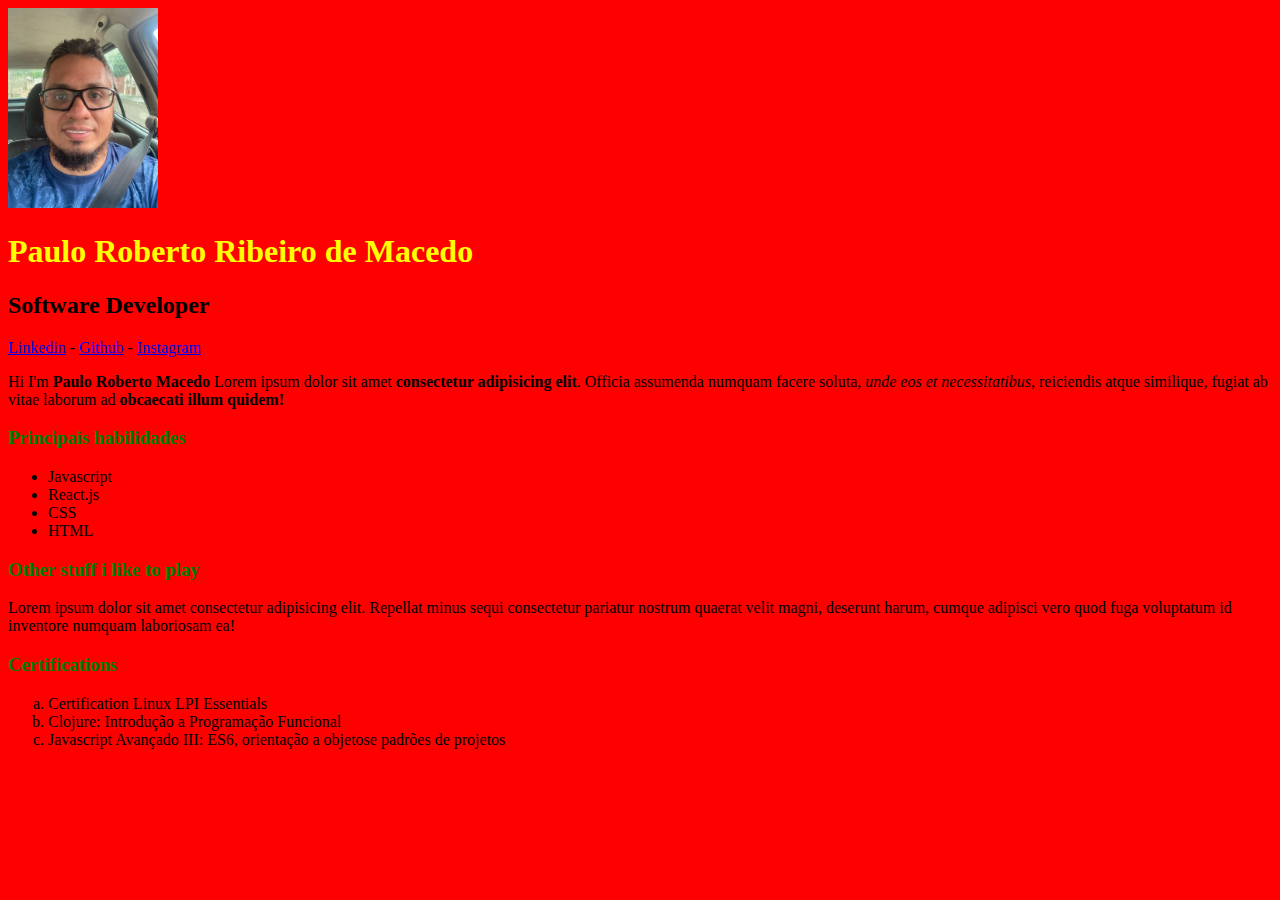
<file: 2 - CSS/Aula 1/index.html>
<!DOCTYPE html> <!-- essa tag é responsável por definir a versão do HTML -->
<html lang="pt-BR">	<!-- atributo de linguagem da página -->
	<head> <!-- cabeçalho  -->
		<title>Programador Full Stack Javascript</title> <!-- título da página -->
		<meta charset="UTF-8"> <!-- comunica ao navegador qual o formato de codificação de cararteres usado nesse documento -->
		<meta name="viewport" content="widh=device-width, initial-scale=1.0">
		<link rel="stylesheet" type="text/css" href="estilo.css"/> <!-- aqui é o link do documento de css onde iremos usar para alterar as propriedades da página em html-->
		<link rel="shortcut icon" href="images/favicon-JS.png">
	</head>
	<body> <!-- corpo do site-->
		<img src="fotoperfil.jpeg" alt="Foto: Paulo R. Macedo" class="foto-principal">

		<h1 id="titulo-principal"> Paulo Roberto Ribeiro de Macedo</h1>
		<h2>Software Developer</h2>
		<a href="https://www.linkedin.com/in/paullorm/" target="_blank">Linkedin</a> -
		<a href="http://github.com" target="_blank">Github</a> -
		<a href="http://Instagram.com" target="_blank">Instagram</a>

		<p>Hi I'm <strong>Paulo Roberto Macedo</strong> Lorem ipsum dolor sit amet <strong>consectetur adipisicing elit</strong>. Officia assumenda numquam facere soluta, <em>unde eos et necessitatibus</em>, reiciendis atque similique, fugiat ab vitae laborum ad <strong>obcaecati illum quidem!</strong></p>
		<h3>Principais habilidades</h3>
		<ul>
			<li>Javascript</li>
			<li>React.js</li>
			<li>CSS</li>
			<li>HTML</li>
		</ul>

		<h3>Other stuff i like to play</h3>
		<p>Lorem ipsum dolor sit amet consectetur adipisicing elit. Repellat minus sequi consectetur pariatur nostrum quaerat velit magni, deserunt harum, cumque adipisci vero quod fuga voluptatum id inventore numquam laboriosam ea!</p>

		<h3>Certifications</h3>
		<ol type="a">
			<li>Certification Linux LPI Essentials</li>
			<li>Clojure: Introdução a Programação Funcional</li>
			<li>Javascript Avançado III: ES6, orientação a objetose padrões de projetos</li>
		</ol>
	</body>
</html>
</file>
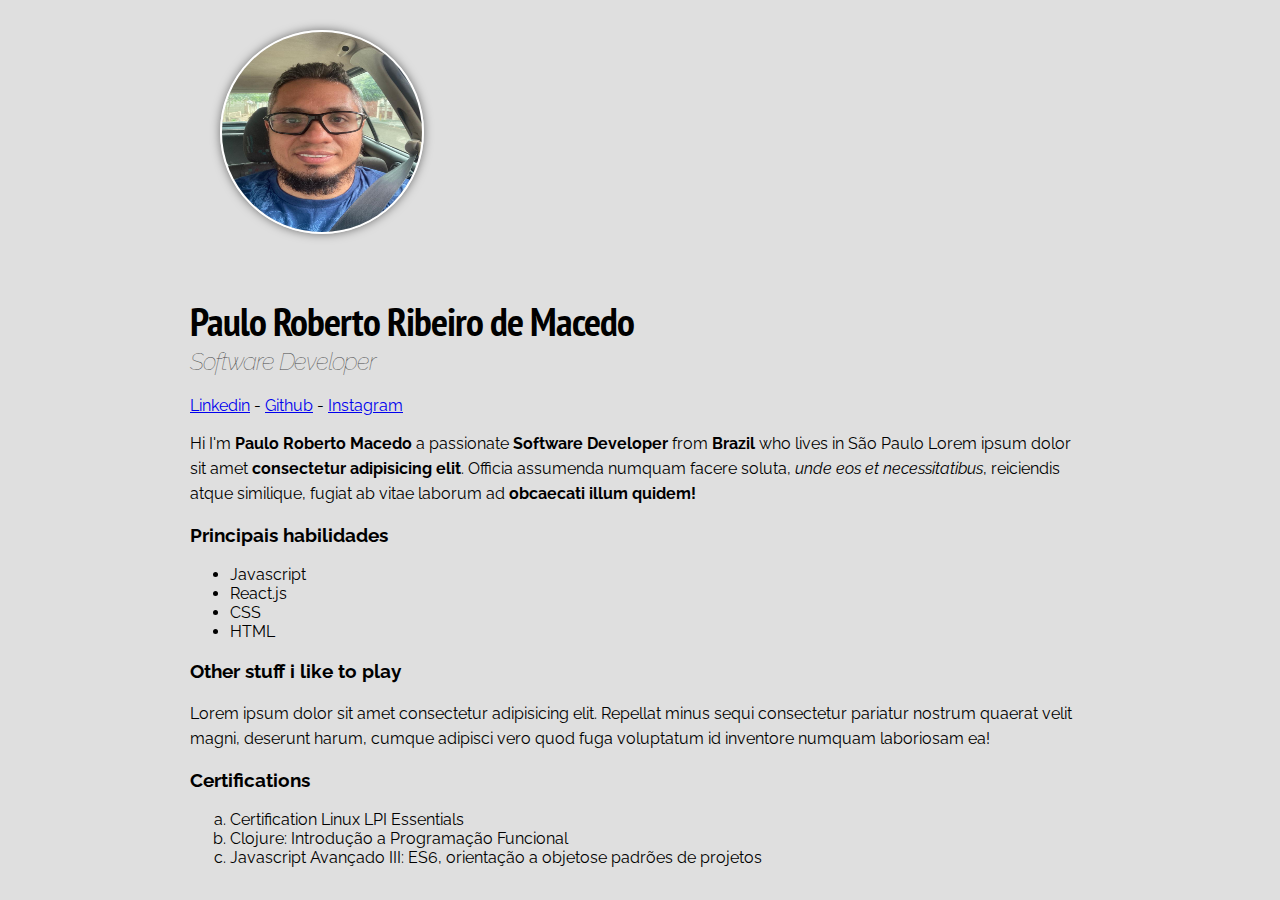
<file: 2 - CSS/Aula 10/index.html>
<!DOCTYPE html> <!-- essa tag é responsável por definir a versão do HTML -->
<html lang="pt-BR">	<!-- atributo de linguagem da página -->
	<head> <!-- cabeçalho  -->
		<title>Programador Full Stack Javascript</title> <!-- título da página -->
		<meta charset="UTF-8"> <!-- comunica ao navegador qual o formato de codificação de cararteres usado nesse documento -->
		<meta name="viewport" content="widh=device-width, initial-scale=1.0">
		<link rel="preconnect" href="https://fonts.googleapis.com">
		<link rel="preconnect" href="https://fonts.gstatic.com" crossorigin>
		<link href="https://fonts.googleapis.com/css2?family=PT+Sans+Narrow:wght@700&family=Raleway:wght@400;500&display=swap" rel="stylesheet">
		<link rel="stylesheet" type="text/css" href="estilo.css"/> <!-- aqui é o link do documento de css onde iremos usar para alterar as propriedades da página em html-->
		<link rel="shortcut icon" href="images/favicon-JS.png">
	</head>
	<body> <!-- corpo do site-->
		<div class="container">
			<img src="fotoperfil.jpeg" alt="Foto: Paulo R. Macedo" class="foto-principal">

			<h1> Paulo Roberto Ribeiro de Macedo</h1>
			<h2>Software Developer</h2>
			<a href="https://www.linkedin.com/in/paullorm/" target="_blank">Linkedin</a> -
			<a href="http://github.com" target="_blank">Github</a> -
			<a href="http://Instagram.com" target="_blank">Instagram</a>

			<p>Hi I'm <strong>Paulo Roberto Macedo</strong> a passionate <strong>Software Developer</strong> from <strong>Brazil</strong> who lives in São Paulo Lorem ipsum dolor sit amet <strong>consectetur adipisicing elit</strong>. Officia assumenda numquam facere soluta, <em>unde eos et necessitatibus</em>, reiciendis atque similique, fugiat ab vitae laborum ad <strong>obcaecati illum quidem!</strong></p>
			<h3>Principais habilidades</h3>
			<ul>
				<li>Javascript</li>
				<li>React.js</li>
				<li>CSS</li>
				<li>HTML</li>
			</ul>

			<h3>Other stuff i like to play</h3>
			<p>Lorem ipsum dolor sit amet consectetur adipisicing elit. Repellat minus sequi consectetur pariatur nostrum quaerat velit magni, deserunt harum, cumque adipisci vero quod fuga voluptatum id inventore numquam laboriosam ea!</p>

			<h3>Certifications</h3>
			<ol type="a">
				<li>Certification Linux LPI Essentials</li>
				<li>Clojure: Introdução a Programação Funcional</li>
				<li>Javascript Avançado III: ES6, orientação a objetose padrões de projetos</li>
			</ol>
		</div>
	</body>
</html>
</file>
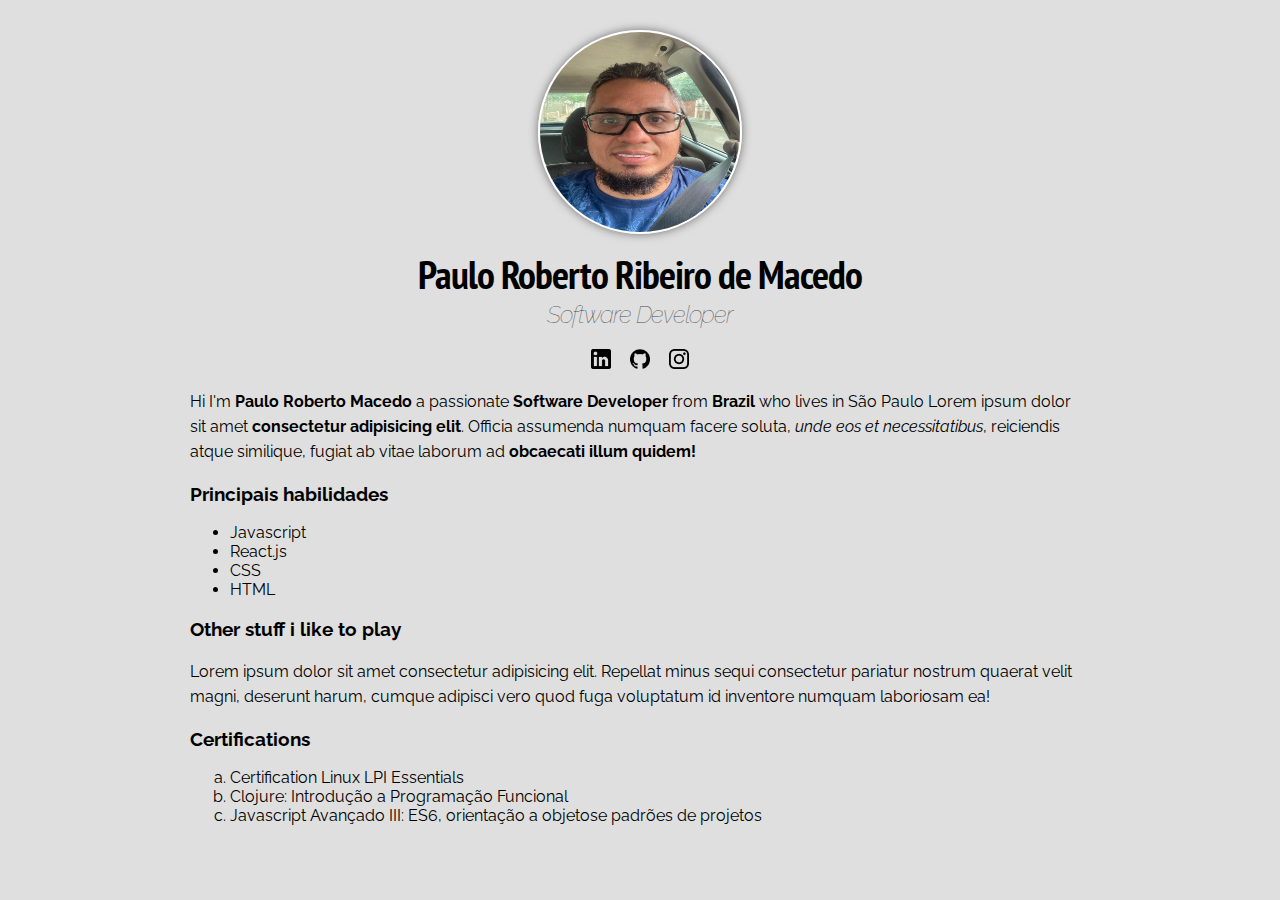
<file: 2 - CSS/Aula 11/index.html>
<!DOCTYPE html> <!-- essa tag é responsável por definir a versão do HTML -->
<html lang="pt-BR">	<!-- atributo de linguagem da página -->
	<head> <!-- cabeçalho  -->
		<title>Programador Full Stack Javascript</title> <!-- título da página -->
		<meta charset="UTF-8"> <!-- comunica ao navegador qual o formato de codificação de cararteres usado nesse documento -->
		<meta name="viewport" content="widh=device-width, initial-scale=1.0">
		<link rel="preconnect" href="https://fonts.googleapis.com">
		<link rel="preconnect" href="https://fonts.gstatic.com" crossorigin>
		<link href="https://fonts.googleapis.com/css2?family=PT+Sans+Narrow:wght@700&family=Raleway:wght@400;500&display=swap" rel="stylesheet">
		<link rel="stylesheet" type="text/css" href="estilo.css"/> <!-- aqui é o link do documento de css onde iremos usar para alterar as propriedades da página em html-->
		<link rel="shortcut icon" href="images/favicon-JS.png">
	</head>
	<body> <!-- corpo do site-->
		<div class="container">
			<div class="profile">
				<img src="fotoperfil.jpeg" alt="Foto: Paulo R. Macedo" class="foto-principal">

				<h1> Paulo Roberto Ribeiro de Macedo</h1>
				<h2>Software Developer</h2>
				<a href="https://www.linkedin.com/in/paullorm/" target="_blank" class="social-links">
					<img src="logo-linkedin.png" alt="Linkedin" class="social-icons">
				</a>
				<a href="http://github.com" target="_blank" class="social-links">
					<img src="logo-github.png" alt="Github" class="social-icons github">
				</a>
				<a href="http://Instagram.com" target="_blank" class="social-links">
					<img src="logo-instagram.png" alt="Instagram" class="social-icons">
				</a>
			</div>
			<p>Hi I'm <strong>Paulo Roberto Macedo</strong> a passionate <strong>Software Developer</strong> from <strong>Brazil</strong> who lives in São Paulo Lorem ipsum dolor sit amet <strong>consectetur adipisicing elit</strong>. Officia assumenda numquam facere soluta, <em>unde eos et necessitatibus</em>, reiciendis atque similique, fugiat ab vitae laborum ad <strong>obcaecati illum quidem!</strong></p>
			<h3>Principais habilidades</h3>
			<ul>
				<li>Javascript</li>
				<li>React.js</li>
				<li>CSS</li>
				<li>HTML</li>
			</ul>

			<h3>Other stuff i like to play</h3>
			<p>Lorem ipsum dolor sit amet consectetur adipisicing elit. Repellat minus sequi consectetur pariatur nostrum quaerat velit magni, deserunt harum, cumque adipisci vero quod fuga voluptatum id inventore numquam laboriosam ea!</p>

			<h3>Certifications</h3>
			<ol type="a">
				<li>Certification Linux LPI Essentials</li>
				<li>Clojure: Introdução a Programação Funcional</li>
				<li>Javascript Avançado III: ES6, orientação a objetose padrões de projetos</li>
			</ol>
		</div>
	</body>
</html>
</file>
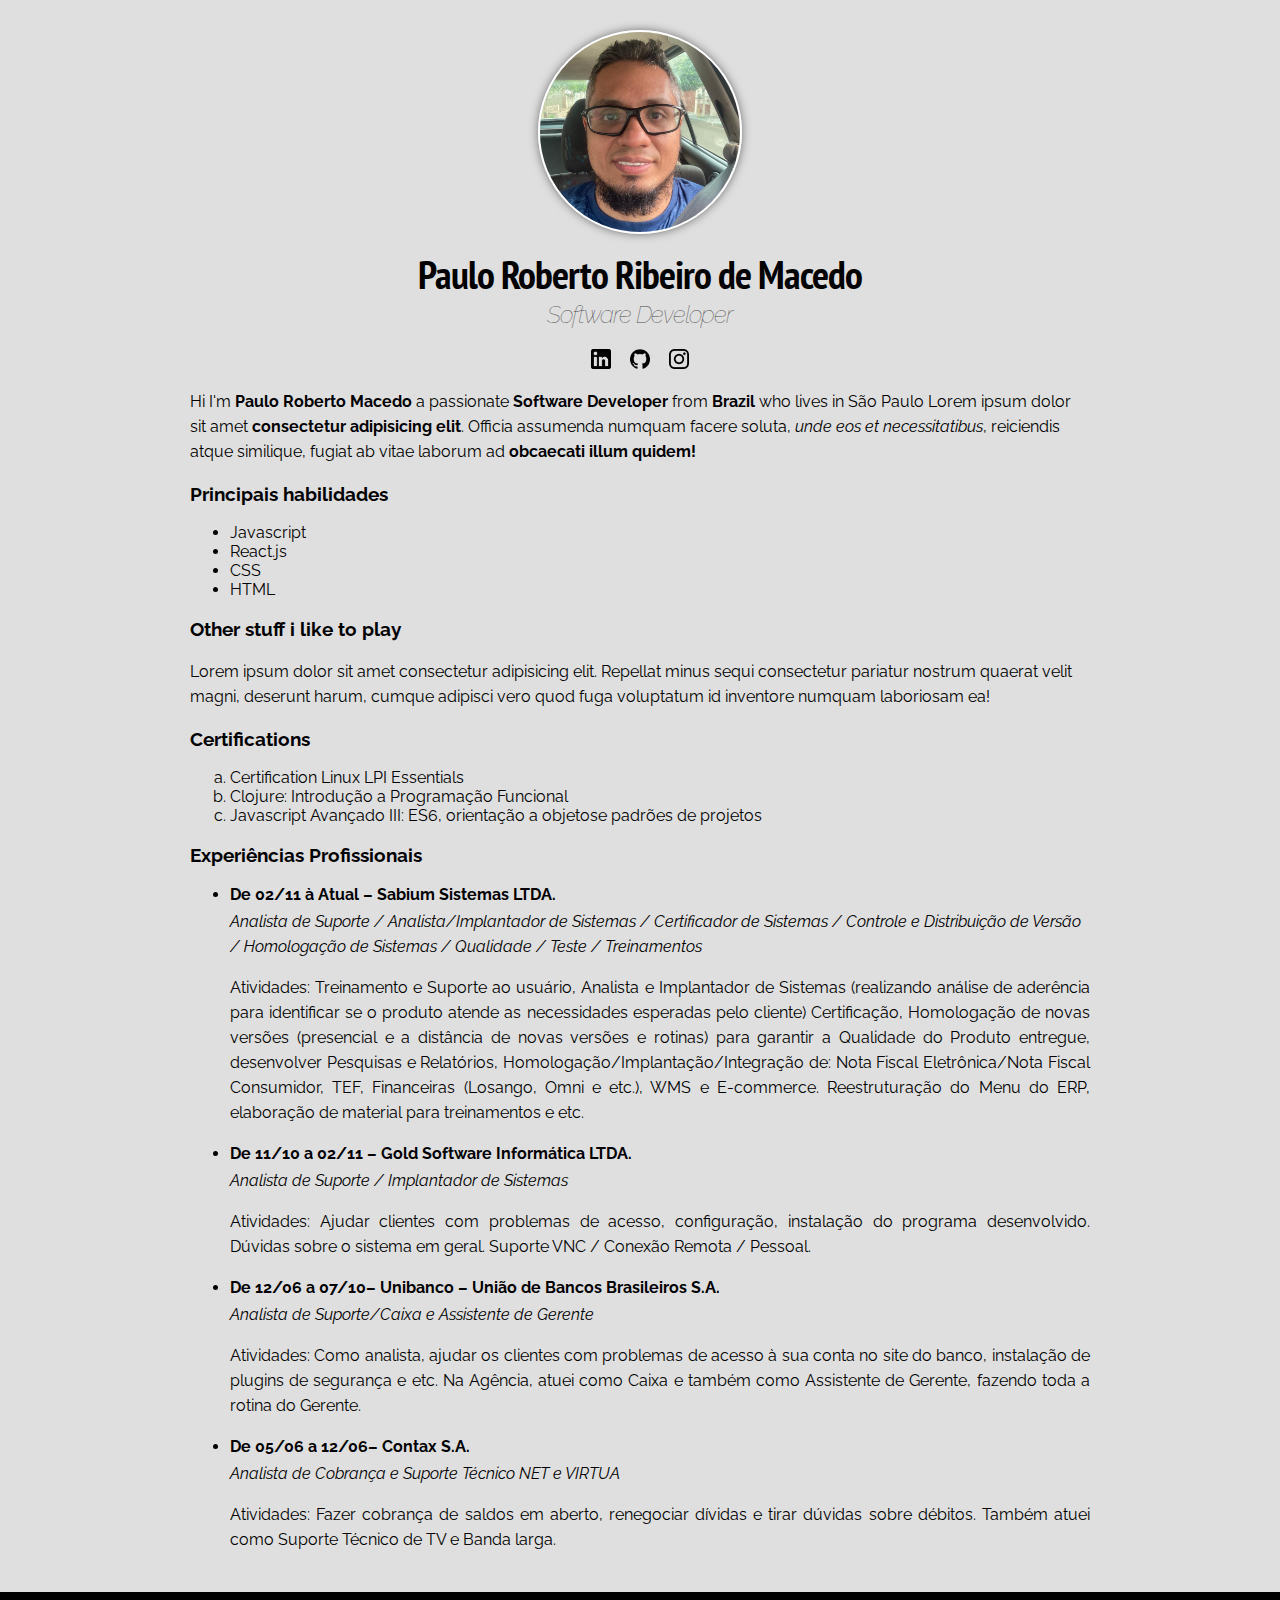
<file: 2 - CSS/Aula 12/index.html>
<!DOCTYPE html> <!-- essa tag é responsável por definir a versão do HTML -->
<html lang="pt-BR">	<!-- atributo de linguagem da página -->
	<head> <!-- cabeçalho  -->
		<title>Programador Full Stack Javascript</title> <!-- título da página -->
		<meta charset="UTF-8"> <!-- comunica ao navegador qual o formato de codificação de cararteres usado nesse documento -->
		<meta name="viewport" content="widh=device-width, initial-scale=1.0">
		<link rel="preconnect" href="https://fonts.googleapis.com">
		<link rel="preconnect" href="https://fonts.gstatic.com" crossorigin>
		<link href="https://fonts.googleapis.com/css2?family=PT+Sans+Narrow:wght@700&family=Raleway:wght@400;500&display=swap" rel="stylesheet">
		<link rel="stylesheet" type="text/css" href="estilo.css"/> <!-- aqui é o link do documento de css onde iremos usar para alterar as propriedades da página em html-->
		<link rel="shortcut icon" href="images/favicon-JS.png">
	</head>
	<body> <!-- corpo do site-->
		<div class="container">
			<div class="profile">
				<img src="fotoperfil.jpeg" alt="Foto: Paulo R. Macedo" class="foto-principal">

				<h1> Paulo Roberto Ribeiro de Macedo</h1>
				<h2>Software Developer</h2>
				<a href="https://www.linkedin.com/in/paullorm/" target="_blank" class="social-links">
					<img src="logo-linkedin.png" alt="Linkedin" class="social-icons">
				</a>
				<a href="http://github.com" target="_blank" class="social-links">
					<img src="logo-github.png" alt="Github" class="social-icons github">
				</a>
				<a href="http://Instagram.com" target="_blank" class="social-links">
					<img src="logo-instagram.png" alt="Instagram" class="social-icons">
				</a>
			</div>
			<p>Hi I'm <strong>Paulo Roberto Macedo</strong> a passionate <strong>Software Developer</strong> from <strong>Brazil</strong> who lives in São Paulo Lorem ipsum dolor sit amet <strong>consectetur adipisicing elit</strong>. Officia assumenda numquam facere soluta, <em>unde eos et necessitatibus</em>, reiciendis atque similique, fugiat ab vitae laborum ad <strong>obcaecati illum quidem!</strong></p>
			<h3>Principais habilidades</h3>
			<ul>
				<li>Javascript</li>
				<li>React.js</li>
				<li>CSS</li>
				<li>HTML</li>
			</ul>

			<h3>Other stuff i like to play</h3>
			<p>Lorem ipsum dolor sit amet consectetur adipisicing elit. Repellat minus sequi consectetur pariatur nostrum quaerat velit magni, deserunt harum, cumque adipisci vero quod fuga voluptatum id inventore numquam laboriosam ea!</p>

			<h3>Certifications</h3>
			<ol type="a">
				<li>Certification Linux LPI Essentials</li>
				<li>Clojure: Introdução a Programação Funcional</li>
				<li>Javascript Avançado III: ES6, orientação a objetose padrões de projetos</li>
			</ol>

			<h3>Experiências Profissionais</h3>
			<ul class="jobs-list">
				<li>
					<h4 class="empresa">De 02/11 à Atual – Sabium Sistemas LTDA.</h4>
					<p class="cargo"><i>Analista de Suporte / Analista/Implantador de Sistemas / Certificador de Sistemas / Controle e Distribuição de Versão / Homologação de Sistemas / Qualidade / Teste / Treinamentos</i></p>
					<p class="atividade">Atividades: Treinamento e Suporte ao usuário, Analista e Implantador de Sistemas (realizando análise de aderência para identificar se o produto atende as necessidades esperadas pelo cliente) Certificação, Homologação de novas versões (presencial e a distância de novas versões e rotinas) para garantir a Qualidade do Produto entregue, desenvolver Pesquisas e Relatórios, Homologação/Implantação/Integração de: Nota Fiscal Eletrônica/Nota Fiscal Consumidor, TEF, Financeiras (Losango, Omni e etc.), WMS e E-commerce. Reestruturação do Menu do ERP, elaboração de material para treinamentos e etc.</p><br>
				</li>
				<li>
					<h4 class="empresa">De 11/10 a 02/11 – Gold Software Informática LTDA.</h4>
					<p class="cargo"><i>Analista de Suporte / Implantador de Sistemas</i></p>
					<p class="atividade">Atividades: Ajudar clientes com problemas de acesso, configuração, instalação do programa desenvolvido. Dúvidas sobre o sistema em geral. Suporte VNC / Conexão Remota / Pessoal.</p><br>
				</li>
				<li>
					<h4 class="empresa">De 12/06 a 07/10– Unibanco – União de Bancos Brasileiros S.A.</h4>
					<p class="cargo"><i>Analista de Suporte/Caixa e Assistente de Gerente</i></p>
					<p class="atividade">Atividades: Como analista, ajudar os clientes com problemas de acesso à sua conta no site do banco, instalação de plugins de segurança e etc. Na Agência, atuei como Caixa e também como Assistente de Gerente, fazendo toda a rotina do Gerente.</p><br>
				</li>
				<li>
					<h4 class="empresa">De 05/06 a 12/06– Contax S.A.</h4>
					<p class="cargo"><i>Analista de Cobrança e Suporte Técnico NET e VIRTUA</i></p>
					<p class="atividade">Atividades: Fazer cobrança de saldos em aberto, renegociar dívidas e tirar dúvidas sobre débitos. Também atuei como Suporte Técnico de TV e Banda larga.</p>
				</li>
			</ul>
		</div>
		<div class="footer">
			Desenvolvido por Paulo R. R. de Macedo
		</div>
	</body>
</html>
</file>
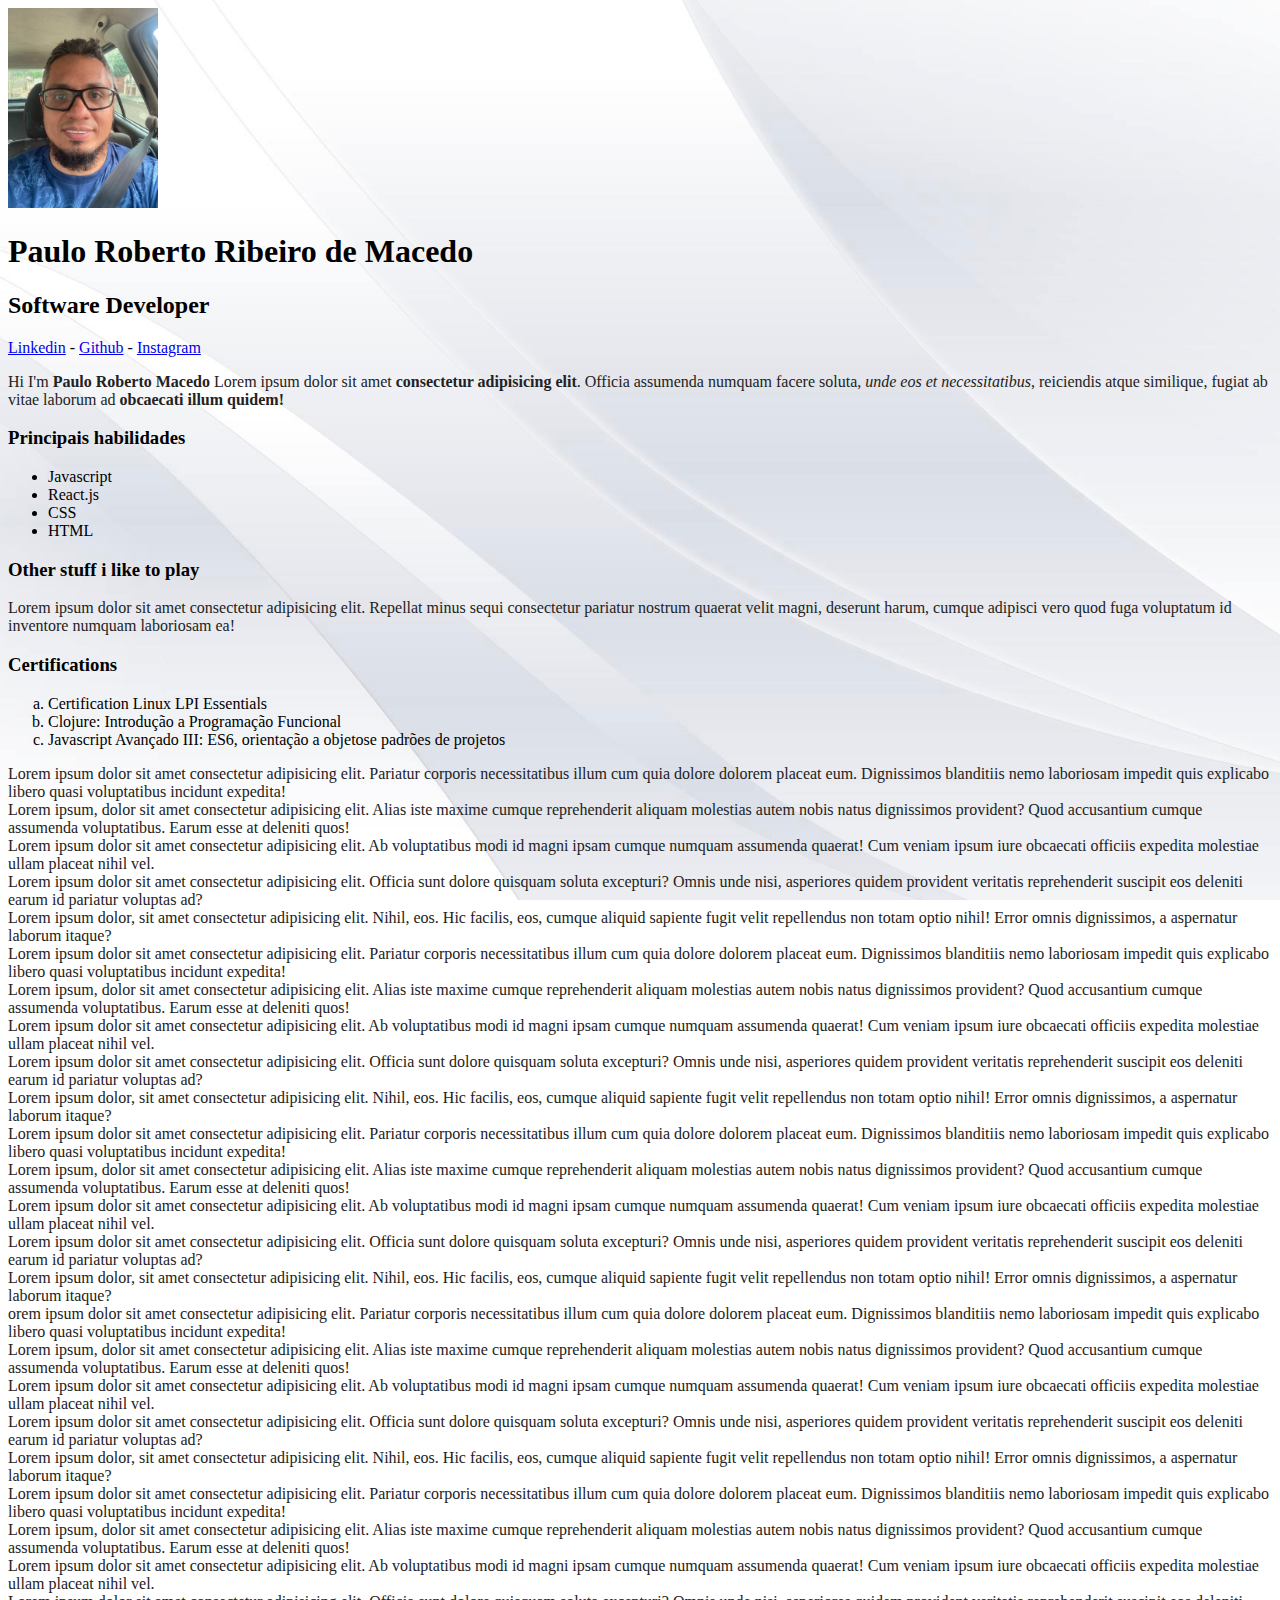
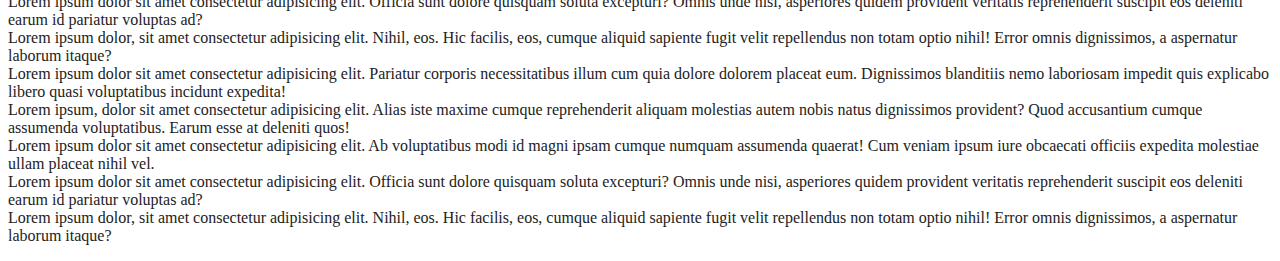
<file: 2 - CSS/Aula 3/index.html>
<!DOCTYPE html> <!-- essa tag é responsável por definir a versão do HTML -->
<html lang="pt-BR">	<!-- atributo de linguagem da página -->
	<head> <!-- cabeçalho  -->
		<title>Programador Full Stack Javascript</title> <!-- título da página -->
		<meta charset="UTF-8"> <!-- comunica ao navegador qual o formato de codificação de cararteres usado nesse documento -->
		<meta name="viewport" content="widh=device-width, initial-scale=1.0">
		<link rel="stylesheet" type="text/css" href="estilo.css"/> <!-- aqui é o link do documento de css onde iremos usar para alterar as propriedades da página em html-->
		<link rel="shortcut icon" href="images/favicon-JS.png">
	</head>
	<body> <!-- corpo do site-->
		<img src="fotoperfil.jpeg" alt="Foto: Paulo R. Macedo" class="foto-principal">

		<h1 id="titulo-principal"> Paulo Roberto Ribeiro de Macedo</h1>
		<h2>Software Developer</h2>
		<a href="https://www.linkedin.com/in/paullorm/" target="_blank">Linkedin</a> -
		<a href="http://github.com" target="_blank">Github</a> -
		<a href="http://Instagram.com" target="_blank">Instagram</a>

		<p>Hi I'm <strong>Paulo Roberto Macedo</strong> Lorem ipsum dolor sit amet <strong>consectetur adipisicing elit</strong>. Officia assumenda numquam facere soluta, <em>unde eos et necessitatibus</em>, reiciendis atque similique, fugiat ab vitae laborum ad <strong>obcaecati illum quidem!</strong></p>
		<h3>Principais habilidades</h3>
		<ul>
			<li>Javascript</li>
			<li>React.js</li>
			<li>CSS</li>
			<li>HTML</li>
		</ul>

		<h3>Other stuff i like to play</h3>
		<p>Lorem ipsum dolor sit amet consectetur adipisicing elit. Repellat minus sequi consectetur pariatur nostrum quaerat velit magni, deserunt harum, cumque adipisci vero quod fuga voluptatum id inventore numquam laboriosam ea!</p>

		<h3>Certifications</h3>
		<ol type="a">
			<li>Certification Linux LPI Essentials</li>
			<li>Clojure: Introdução a Programação Funcional</li>
			<li>Javascript Avançado III: ES6, orientação a objetose padrões de projetos</li>
		</ol>

		<p>Lorem ipsum dolor sit amet consectetur adipisicing elit. Pariatur corporis necessitatibus illum cum quia dolore dolorem placeat eum. Dignissimos blanditiis nemo laboriosam impedit quis explicabo libero quasi voluptatibus incidunt expedita!<br>
			Lorem ipsum, dolor sit amet consectetur adipisicing elit. Alias iste maxime cumque reprehenderit aliquam molestias autem nobis natus dignissimos provident? Quod accusantium cumque assumenda voluptatibus. Earum esse at deleniti quos!<br>
			Lorem ipsum dolor sit amet consectetur adipisicing elit. Ab voluptatibus modi id magni ipsam cumque numquam assumenda quaerat! Cum veniam ipsum iure obcaecati officiis expedita molestiae ullam placeat nihil vel.<br>
			Lorem ipsum dolor sit amet consectetur adipisicing elit. Officia sunt dolore quisquam soluta excepturi? Omnis unde nisi, asperiores quidem provident veritatis reprehenderit suscipit eos deleniti earum id pariatur voluptas ad?<br>
			Lorem ipsum dolor, sit amet consectetur adipisicing elit. Nihil, eos. Hic facilis, eos, cumque aliquid sapiente fugit velit repellendus non totam optio nihil! Error omnis dignissimos, a aspernatur laborum itaque?<br>
			Lorem ipsum dolor sit amet consectetur adipisicing elit. Pariatur corporis necessitatibus illum cum quia dolore dolorem placeat eum. Dignissimos blanditiis nemo laboriosam impedit quis explicabo libero quasi voluptatibus incidunt expedita!<br>
			Lorem ipsum, dolor sit amet consectetur adipisicing elit. Alias iste maxime cumque reprehenderit aliquam molestias autem nobis natus dignissimos provident? Quod accusantium cumque assumenda voluptatibus. Earum esse at deleniti quos!<br>
			Lorem ipsum dolor sit amet consectetur adipisicing elit. Ab voluptatibus modi id magni ipsam cumque numquam assumenda quaerat! Cum veniam ipsum iure obcaecati officiis expedita molestiae ullam placeat nihil vel.<br>
			Lorem ipsum dolor sit amet consectetur adipisicing elit. Officia sunt dolore quisquam soluta excepturi? Omnis unde nisi, asperiores quidem provident veritatis reprehenderit suscipit eos deleniti earum id pariatur voluptas ad?<br>
			Lorem ipsum dolor, sit amet consectetur adipisicing elit. Nihil, eos. Hic facilis, eos, cumque aliquid sapiente fugit velit repellendus non totam optio nihil! Error omnis dignissimos, a aspernatur laborum itaque?<br>
			Lorem ipsum dolor sit amet consectetur adipisicing elit. Pariatur corporis necessitatibus illum cum quia dolore dolorem placeat eum. Dignissimos blanditiis nemo laboriosam impedit quis explicabo libero quasi voluptatibus incidunt expedita!<br>
			Lorem ipsum, dolor sit amet consectetur adipisicing elit. Alias iste maxime cumque reprehenderit aliquam molestias autem nobis natus dignissimos provident? Quod accusantium cumque assumenda voluptatibus. Earum esse at deleniti quos!<br>
			Lorem ipsum dolor sit amet consectetur adipisicing elit. Ab voluptatibus modi id magni ipsam cumque numquam assumenda quaerat! Cum veniam ipsum iure obcaecati officiis expedita molestiae ullam placeat nihil vel.<br>
			Lorem ipsum dolor sit amet consectetur adipisicing elit. Officia sunt dolore quisquam soluta excepturi? Omnis unde nisi, asperiores quidem provident veritatis reprehenderit suscipit eos deleniti earum id pariatur voluptas ad?<br>
			Lorem ipsum dolor, sit amet consectetur adipisicing elit. Nihil, eos. Hic facilis, eos, cumque aliquid sapiente fugit velit repellendus non totam optio nihil! Error omnis dignissimos, a aspernatur laborum itaque?<br>orem ipsum dolor sit amet consectetur adipisicing elit. Pariatur corporis necessitatibus illum cum quia dolore dolorem placeat eum. Dignissimos blanditiis nemo laboriosam impedit quis explicabo libero quasi voluptatibus incidunt expedita!<br>
			Lorem ipsum, dolor sit amet consectetur adipisicing elit. Alias iste maxime cumque reprehenderit aliquam molestias autem nobis natus dignissimos provident? Quod accusantium cumque assumenda voluptatibus. Earum esse at deleniti quos!<br>
			Lorem ipsum dolor sit amet consectetur adipisicing elit. Ab voluptatibus modi id magni ipsam cumque numquam assumenda quaerat! Cum veniam ipsum iure obcaecati officiis expedita molestiae ullam placeat nihil vel.<br>
			Lorem ipsum dolor sit amet consectetur adipisicing elit. Officia sunt dolore quisquam soluta excepturi? Omnis unde nisi, asperiores quidem provident veritatis reprehenderit suscipit eos deleniti earum id pariatur voluptas ad?<br>
			Lorem ipsum dolor, sit amet consectetur adipisicing elit. Nihil, eos. Hic facilis, eos, cumque aliquid sapiente fugit velit repellendus non totam optio nihil! Error omnis dignissimos, a aspernatur laborum itaque?<br>
			Lorem ipsum dolor sit amet consectetur adipisicing elit. Pariatur corporis necessitatibus illum cum quia dolore dolorem placeat eum. Dignissimos blanditiis nemo laboriosam impedit quis explicabo libero quasi voluptatibus incidunt expedita!<br>
			Lorem ipsum, dolor sit amet consectetur adipisicing elit. Alias iste maxime cumque reprehenderit aliquam molestias autem nobis natus dignissimos provident? Quod accusantium cumque assumenda voluptatibus. Earum esse at deleniti quos!<br>
			Lorem ipsum dolor sit amet consectetur adipisicing elit. Ab voluptatibus modi id magni ipsam cumque numquam assumenda quaerat! Cum veniam ipsum iure obcaecati officiis expedita molestiae ullam placeat nihil vel.<br>
			Lorem ipsum dolor sit amet consectetur adipisicing elit. Officia sunt dolore quisquam soluta excepturi? Omnis unde nisi, asperiores quidem provident veritatis reprehenderit suscipit eos deleniti earum id pariatur voluptas ad?<br>
			Lorem ipsum dolor, sit amet consectetur adipisicing elit. Nihil, eos. Hic facilis, eos, cumque aliquid sapiente fugit velit repellendus non totam optio nihil! Error omnis dignissimos, a aspernatur laborum itaque?<br>
			Lorem ipsum dolor sit amet consectetur adipisicing elit. Pariatur corporis necessitatibus illum cum quia dolore dolorem placeat eum. Dignissimos blanditiis nemo laboriosam impedit quis explicabo libero quasi voluptatibus incidunt expedita!<br>
			Lorem ipsum, dolor sit amet consectetur adipisicing elit. Alias iste maxime cumque reprehenderit aliquam molestias autem nobis natus dignissimos provident? Quod accusantium cumque assumenda voluptatibus. Earum esse at deleniti quos!<br>
			Lorem ipsum dolor sit amet consectetur adipisicing elit. Ab voluptatibus modi id magni ipsam cumque numquam assumenda quaerat! Cum veniam ipsum iure obcaecati officiis expedita molestiae ullam placeat nihil vel.<br>
			Lorem ipsum dolor sit amet consectetur adipisicing elit. Officia sunt dolore quisquam soluta excepturi? Omnis unde nisi, asperiores quidem provident veritatis reprehenderit suscipit eos deleniti earum id pariatur voluptas ad?<br>
			Lorem ipsum dolor, sit amet consectetur adipisicing elit. Nihil, eos. Hic facilis, eos, cumque aliquid sapiente fugit velit repellendus non totam optio nihil! Error omnis dignissimos, a aspernatur laborum itaque?<br>
		</p>
	</body>
</html>
</file>
<file: 2 - CSS/Aula 1/estilo.css>
body {
    background-color: red;
}

h3 {
    color: green;
}

.foto-principal {
    width: 150px;
}

#titulo-principal {
    color: yellow;
}
</file>
<file: 2 - CSS/Aula 10/estilo.css>
/*margin = Espaçamento Externo
  padding = Espaçamento Interno*/
body {
    background-color: #dfdfdf;
    font-family: 'Raleway', sans-serif;
    margin: 0;
}

.container {
    width: 900px;
    margin: 0 auto; 
}

.foto-principal {
    width: 200px;
    height: 200px;
    border: 2px solid white; /*shorthand*/
    border-radius: 50%; /*1º canto superior esquerdo, 2º canto superior direito, 3º canto inferior direito, 4º inferior esquerdo*/
    margin: 30px; /*shorthand, ou seja, tudo em apenas uma linha*/
    box-shadow: 0px 0px 10px rgb(112, 112, 112); /*Colocar sombra envolta do elemento*/
}

h1 {
    margin-bottom: 0;
    letter-spacing: -1px; /*Aumentar ou dimunuir o espaçamento das letras*/
    font-family: 'PT Sans Narrow', sans-serif;
    font-size: 40px;
}

h2 {
    margin-top: 0;
    font-style: italic;
    color: rgb(73 73 73);
    font-weight: 100; /*Espessura da letra*/
    letter-spacing: -1px; /*Aumentar ou dimunuir o espaçamento das letras*/
}

p {
    line-height: 25px;
}
</file>
<file: 2 - CSS/Aula 11/estilo.css>
/*margin = Espaçamento Externo
  padding = Espaçamento Interno*/
body {
    background-color: #dfdfdf;
    font-family: 'Raleway', sans-serif;
    margin: 0;
}

.container {
    width: 900px;
    margin: 0 auto;
}

.profile {
    text-align: center;
}

.foto-principal {
    width: 200px;
    height: 200px;
    border: 2px solid white; /*shorthand*/
    border-radius: 50%; /*1º canto superior esquerdo, 2º canto superior direito, 3º canto inferior direito, 4º inferior esquerdo*/
    margin: 30px 30px 0 30px; /*shorthand, ou seja, tudo em apenas uma linha*/
    box-shadow: 0px 0px 10px rgb(112, 112, 112); /*Colocar sombra envolta do elemento*/
}

h1 {
    margin-top: 10px;
    margin-bottom: 0;
    letter-spacing: -1px; /*Aumentar ou dimunuir o espaçamento das letras*/
    font-family: 'PT Sans Narrow', sans-serif;
    font-size: 40px;
}

h2 {
    margin-top: 0;
    font-style: italic;
    color: rgb(73 73 73);
    font-weight: 100; /*Espessura da letra*/
    letter-spacing: -1px; /*Aumentar ou dimunuir o espaçamento das letras*/
}

p {
    line-height: 25px;
}

.social-icons {
    width: 20px;
}

.social-links {
    text-decoration: none;
}

.github {
    margin: 0 15px 0 15px; /*1º topo, 2º direita, 3ºbaixo, 4º esquerda */
}
</file>
<file: 2 - CSS/Aula 12/estilo.css>
/*margin = Espaçamento Externo
  padding = Espaçamento Interno*/
body {
    background-color: #dfdfdf;
    font-family: 'Raleway', sans-serif;
    margin: 0;
}

.container {
    width: 900px;
    margin: 0 auto;
}

.profile {
    text-align: center;
}

.foto-principal {
    width: 200px;
    height: 200px;
    border: 2px solid white; /*shorthand*/
    border-radius: 50%; /*1º canto superior esquerdo, 2º canto superior direito, 3º canto inferior direito, 4º inferior esquerdo*/
    margin: 30px 30px 0 30px; /*shorthand, ou seja, tudo em apenas uma linha*/
    box-shadow: 0px 0px 10px rgb(112, 112, 112); /*Colocar sombra envolta do elemento*/
    object-fit: cover; /*ajustar a imagem no elemento*/
}

h1 {
    margin-top: 10px;
    margin-bottom: 0;
    letter-spacing: -1px; /*Aumentar ou dimunuir o espaçamento das letras*/
    font-family: 'PT Sans Narrow', sans-serif;
    font-size: 40px;
}

h2 {
    margin-top: 0;
    font-style: italic;
    color: rgb(73 73 73);
    font-weight: 100; /*Espessura da letra*/
    letter-spacing: -1px; /*Aumentar ou dimunuir o espaçamento das letras*/
}

p {
    line-height: 25px;
}

.social-icons {
    width: 20px;
}

.social-links {
    text-decoration: none;
}

.github {
    margin: 0 15px 0 15px; /*1º topo, 2º direita, 3ºbaixo, 4º esquerda */
}

.empresa {
    margin-top: 0;
    margin-bottom: 0;
}

.cargo {
    margin-top: 5px;
}

.atividade {
    margin-bottom: 0;
    text-align: justify;
}

.footer {
    margin-top: 40px;
    background-color: black;
    color: white;
    text-align: center;
    padding: 10px 0;
}
</file>
<file: 2 - CSS/Aula 3/estilo.css>
body {
    background-image: url(background.jpg);
    background-repeat: no-repeat;
    /*background-position: 100% 10%;*/
    background-position: center center;
    background-size: cover; /*ocupa todo o espaço*/
    background-attachment: fixed; /*--deixa o background fixo na tela*/
}

.foto-principal {
    width: 150px;
}

p {
    color: #222222;
}
</file>
